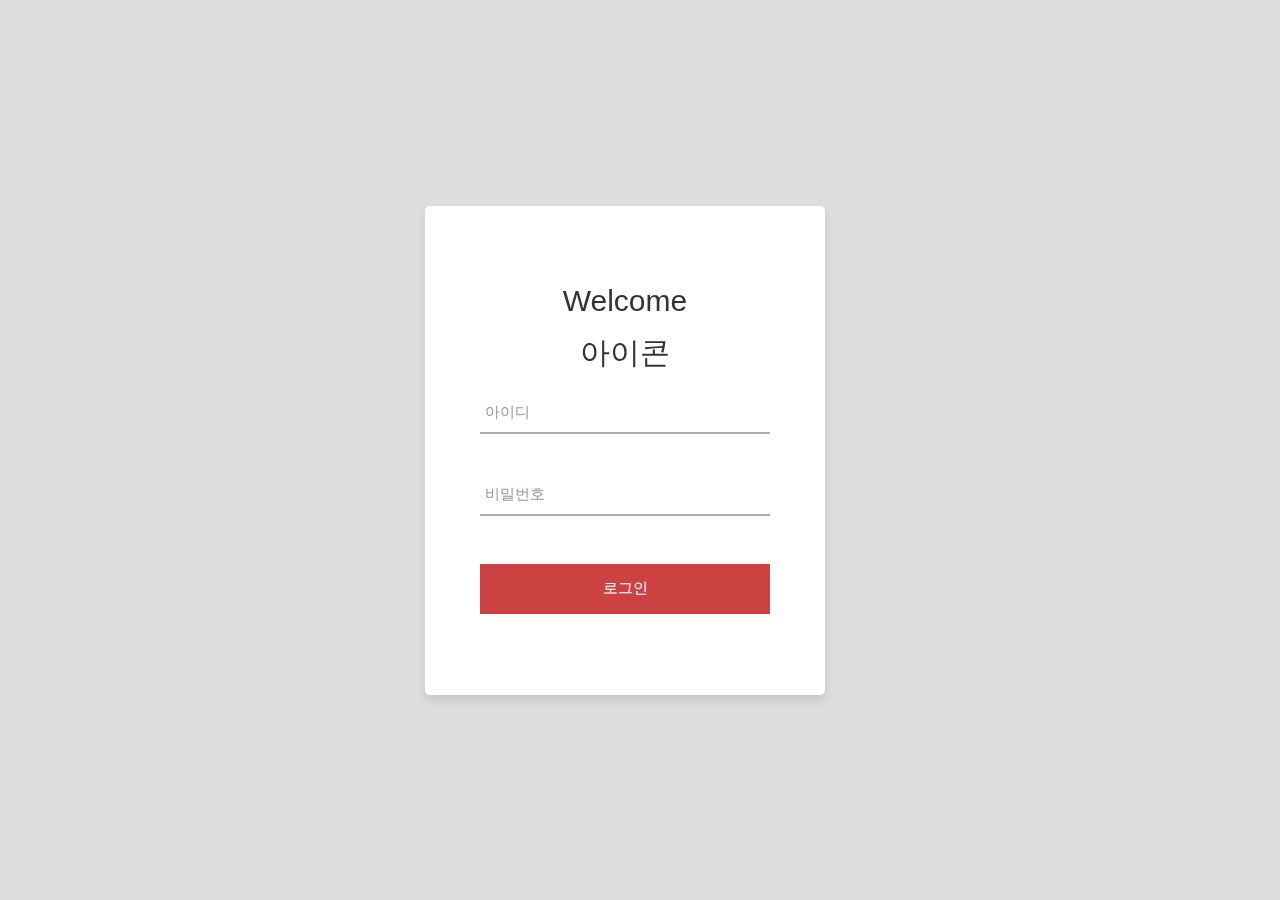
<file: jobpublish/index.html>
<!DOCTYPE html>
<html lang="ko">
<head>
    <meta charset="UTF-8">
    <meta name="viewport" content="width=device-width, initial-scale=1.0">
    <meta http-equiv="X-UA-Compatible" content="ie=edge">
    <title>Document</title>
    <link rel="stylesheet" href="style.css">
    <link rel="stylesheet" href="https://stackpath.bootstrapcdn.com/bootstrap/4.3.1/css/bootstrap.min.css" integrity="sha384-ggOyR0iXCbMQv3Xipma34MD+dH/1fQ784/j6cY/iJTQUOhcWr7x9JvoRxT2MZw1T" crossorigin="anonymous">
    <script>
        window.onload = function(){
            let inList = document.querySelectorAll(".wrap-input > input");
            inList.forEach(x => {
                x.addEventListener("change", (e)=>{
                    if(e.target.value.length > 0) {
                        e.target.classList.add("has-val");
                    } else {
                        e.target.classList.remove("has-val");
                    }
                });
            })
        }
    </script>
</head>
<body>
    <div class="row d-flex justify-content-center" id="page">
        <div class="col-12 d-flex justify-content-center align-items-center">
            <div class="inner-form">
                <form action="/">
                    <span class="login-form-title pb-3">Welcome</span>
                    <span class="login-form-title pb-3">아이콘</span>

                    <div class="wrap-input">
                        <input type="text">
                        <span class="focus-line" data-placeholder="아이디"></span>
                    </div>

                    <div class="wrap-input">
                        <input type="password">
                        <span class="focus-line" data-placeholder="비밀번호"></span>
                    </div>

                    <div class="row my-5">
                        <div class="col-12 text-center">
                            <button type="submit" class="login-btn">로그인</button>
                        </div>
                    </div>
                </form>
            </div>
        </div>
    </div>
</body>
</html>
</file>
<file: jobpublish/style.css>
* {
    margin: 0;
    padding: 0;
    box-sizing: border-box;
}

body {
    position: fixed;
    width: 100%;
    height: 100%;
    background-color: #ddd !important;
}

#page {
    width: 100%;
    height: 100%;
}

.inner-form {
    width: 400px;
    background-color: white;
    border-radius: 0.3rem;
    padding: 77px 55px 33px;
    overflow: hidden;
    box-shadow: 0 5px 10px 0 rgba(0, 0, 0, 0.1);
}

.login-form-title {
    display: block;
    font-size: 30px;
    color: #333;
    line-height: 1.2;
    text-align: center;
}

.wrap-input {
    width: 100%;
    position: relative;
    border-bottom: 2px solid #adadad;
    margin-bottom: 35px;
}

.wrap-input > input {
    font-size: 15px;
    color: #555;
    line-height: 1.2;
    width: 100%;
    height: 45px;
    background-color: transparent;
    border: none;
    padding: 0 5px;
    outline: none;
}

.wrap-input > input.has-val + .focus-line::before {
    width: 100%;
}

.wrap-input > input:focus + .focus-line::before {
    width: 100%;
}

.wrap-input > input:focus + .focus-line::after {
    top: -15px;
}

.wrap-input > input.has-val + .focus-line::after {
    top: -15px;
}

.focus-line {
    width: 100%;
    height: 100%;
    top: 0;
    left: 0;
    display: block;
    position: absolute;
    pointer-events: none;
}

.focus-line::before {
    content: "";
    display: block;
    position: absolute;
    bottom: -2px;
    left: 0;
    width: 0;
    height: 2px;
    background: -webkit-linear-gradient(left, #21d4fd, #b721ff);
    transition: all 0.5s;
}

.focus-line::after {
    content: attr(data-placeholder);
    font-size: 15px;
    color: #999;
    line-height: 1.2;
    display: block;
    width: 100%;
    position: absolute;
    top: 16px;
    left: 0;
    padding-left: 5px;
    transition: all 0.4s;
}

.login-btn {
    font-size: 15px;
    color: #fff;
    display: flex !important;
    justify-content: center;
    align-items: center;
    padding: 0 20px;
    width: 100%;
    outline: none;
    border: none;
    background-color: #cc4242;
    height: 50px;
}
</file>
